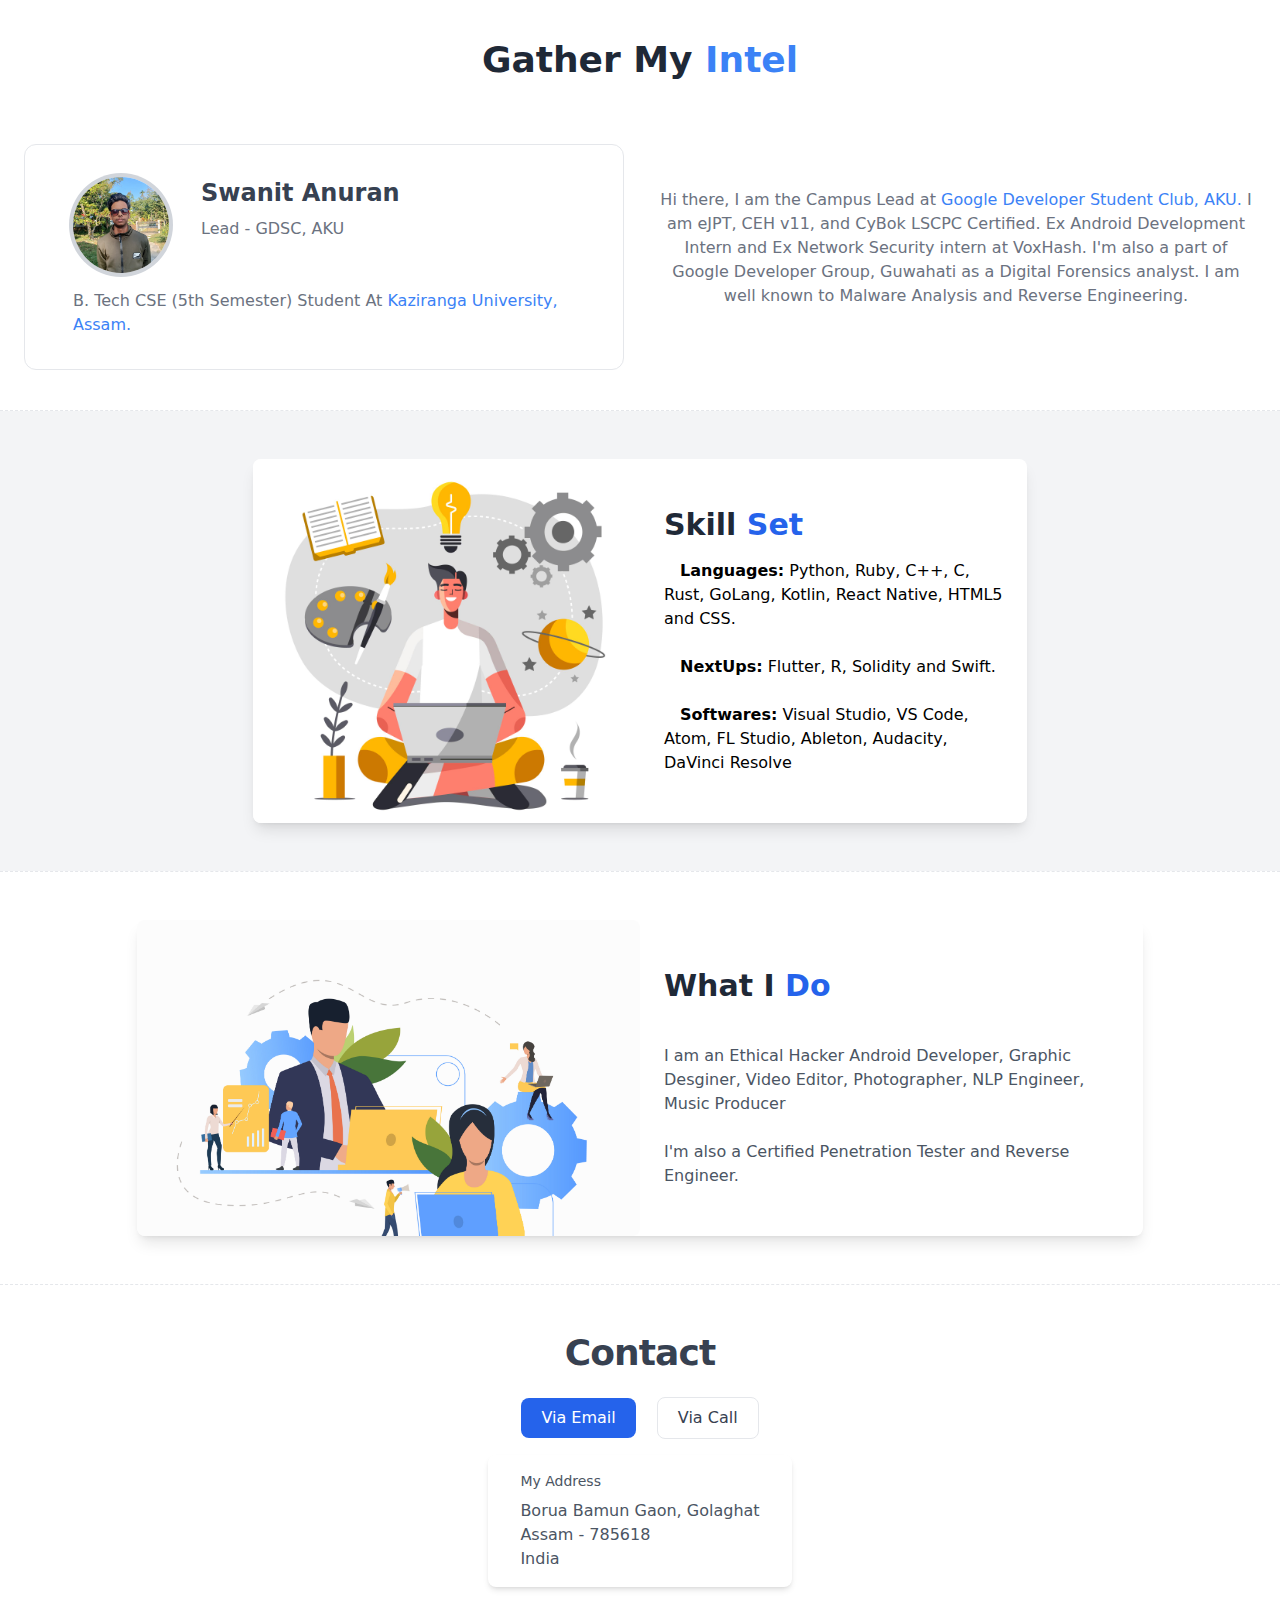
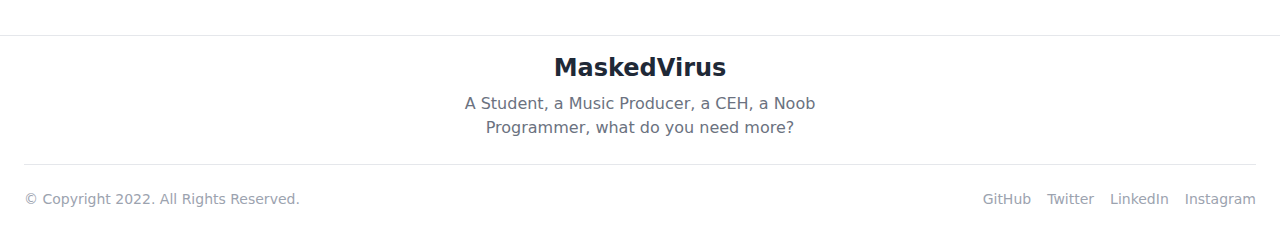
<file: index.html>
<!DOCTYPE html>
<html lang="en">

<head>
    <meta charset="UTF-8">
    <meta http-equiv="X-UA-Compatible" content="IE=edge">
    <meta name="viewport" content="width=device-width, initial-scale=1.0">
    <title>MaskedVirus</title>
    <link rel="stylesheet" href="tailwind.css">
    <link href="https://fonts.googleapis.com/css2?family=Roboto+Mono&display=swap&family=Roboto&display=swap"
        rel="stylesheet">
</head>

<body class="font-robotoMono">
    <section class="min-h-screen bg-white dark:bg-gray-900">
        <div class="container px-6 py-10 mx-auto">
            <h1 class="text-3xl font-semibold text-center text-gray-800 capitalize lg:text-4xl dark:text-white">
                Gather
                my
                <span class="text-blue-500">Intel</span>
            </h1>

            <div class="grid grid-cols-1 gap-8 mt-8 xl:mt-16 md:grid-cols-2 xl:grid-cols-2">
                <div
                    class="px-12 py-8 transition-colors duration-200 transform border cursor-pointer rounded-xl hover:border-transparent group hover:bg-blue-900 dark:border-gray-700 dark:hover:border-transparent">
                    <div class="flex flex-col sm:-mx-4 sm:flex-row">
                        <img class="flex-shrink-0 object-cover w-24 h-24 rounded-full sm:mx-4 ring-4 ring-gray-300 select-none"
                            src="assets/profile.jpg" alt="">

                        <div class="mt-4 sm:mx-4 sm:mt-0">
                            <h1
                                class="text-xl font-sans font-semibold text-gray-700 capitalize md:text-2xl dark:text-white group-hover:text-white">
                                Swanit Anuran</h1>

                            <p class="mt-2 text-gray-500 capitalize dark:text-gray-300 group-hover:text-gray-300">
                                Lead - GDSC, AKU
                            </p>
                        </div>
                    </div>

                    <p class="mt-4 font-sans text-gray-500 capitalize dark:text-gray-300 group-hover:text-gray-300">
                        B. Tech CSE (5th Semester) Student at
                        <a class="text-blue-500 dark:text-orange-400" href="https://kazirangauniversity.in/"
                            target="_blank" rel="noopener noreferrer">
                            Kaziranga University, Assam.
                        </a>
                    </p>
                </div>
                <p class="max-w-2xl mx-auto my-6 text-center text-gray-500 dark:text-gray-300 lg:pt-5">
                    Hi there, I am the Campus Lead at
                    <a class="text-blue-500 dark:text-orange-400"
                        href="https://gdsc.community.dev/the-assam-kaziranga-university-jorhat/" target="_blank"
                        rel="noopener noreferrer">
                        Google Developer Student Club, AKU.
                    </a>
                    I am eJPT, CEH v11, and CyBok
                    LSCPC Certified.
                    Ex Android Development Intern and Ex Network Security intern at VoxHash. I'm also a
                    part of Google Developer Group, Guwahati as a Digital Forensics analyst.
                    I am well known to Malware Analysis and Reverse Engineering.
                </p>
            </div>
        </div>

        <hr class="border-dashed hover:border-dotted h-0">

        <div class="bg-gray-100 dark:bg-gray-900 lg:py-12 lg:flex lg:justify-center">
            <div class="bg-white dark:bg-gray-800 lg:mx-8 lg:flex lg:max-w-5xl lg:shadow-lg lg:rounded-lg">
                <div class="lg:w-1/2">
                    <div class="h-64 bg-cover lg:rounded-lg lg:h-full"
                        style="background-image:url('assets/skills.jpg')">
                    </div>
                </div>

                <div class="max-w-xl px-6 py-12 lg:max-w-5xl lg:w-1/2">
                    <h2 class="text-2xl font-roboto font-bold text-gray-800 dark:text-white md:text-3xl">Skill
                        <span class="text-blue-600 dark:text-blue-400">Set</span>
                    </h2>
                    <p class="mt-4 text-gray-600 dark:text-gray-400">
                    <ul class="dark:text-gray-300">
                        <li>
                            <span
                                class="text-base pl-4 text-black capitalize dark:text-gray-300 font-semibold font-roboto">Languages:</span>
                            Python, Ruby, C++, C, Rust, GoLang, Kotlin, React Native, HTML5 and CSS.
                        </li>
                        <br>
                        <li>
                            <span
                                class="text-base pl-4 text-black capitalize dark:text-gray-300 font-semibold font-roboto">NextUps:</span>
                            Flutter, R, Solidity and Swift.
                        </li>
                        <br>
                        <li>
                            <span
                                class="text-base pl-4 text-black capitalize dark:text-gray-300 font-semibold font-roboto">Softwares:</span>
                            Visual Studio, VS Code, Atom, FL Studio, Ableton, Audacity, DaVinci Resolve

                        </li>
                    </ul>
                    </p>
                </div>
            </div>
        </div>

        <hr class="border-dashed hover:border-dotted h-0">

        <div class="bg-gray-50 dark:bg-gray-900 lg:py-12 lg:flex lg:justify-center">
            <div class="bg-white dark:bg-gray-800 lg:mx-8 lg:flex lg:max-w-5xl lg:shadow-lg lg:rounded-lg">
                <div class="lg:w-1/2">
                    <div class="h-64 bg-cover lg:rounded-lg lg:h-full"
                        style="background-image:url('assets/what-i-do.jpg')">
                    </div>
                </div>

                <div class="max-w-xl px-6 py-12 lg:max-w-5xl lg:w-1/2">
                    <h2 class="text-2xl font-roboto font-bold text-gray-800 dark:text-white md:text-3xl">What I
                        <span class="text-blue-600 dark:text-blue-400">Do</span>
                    </h2>
                    <p class="mt-4 text-gray-600 dark:text-gray-400">
                        <br>
                                I am an Ethical Hacker
                                Android Developer, Graphic Desginer, Video Editor, Photographer,
                                NLP Engineer, Music Producer<br><br>I'm also a Certified Penetration Tester and Reverse Engineer.
                    </ul>
                    </p>
                </div>
            </div>
        </div>

        <hr class="border-dashed hover:border-dotted h-0">

        <div class="bg-white dark:bg-gray-900">
            <div class="container flex flex-col items-center px-4 py-12 mx-auto text-center">
                <h2 class="text-3xl font-roboto font-semibold tracking-tight text-gray-700 sm:text-4xl dark:text-white">
                    Contact
                </h2>

                <div class="mt-6 sm:-mx-2">
                    <div class="inline-flex w-full sm:w-auto sm:mx-2">
                        <a href="mailto:maskedvirus@owo.family"
                            class="inline-flex items-center justify-center w-full px-5 py-2 text-white bg-blue-600 rounded-lg hover:bg-blue-500 focus:ring focus:ring-blue-300 focus:ring-opacity-80 select-none">
                            Via Email
                        </a>
                    </div>

                    <div class="inline-flex w-full mt-4 sm:w-auto sm:mx-2 sm:mt-0">
                        <a href="tel:+918471986065"
                            class="inline-flex items-center justify-center w-full px-5 py-2 text-gray-700 transition-colors duration-150 transform bg-white border border-gray-200 rounded-lg dark:bg-gray-900 dark:border-gray-700 hover:bg-gray-100 dark:text-white sm:w-auto dark:hover:bg-gray-800 dark:ring-gray-700 focus:ring focus:ring-gray-200 focus:ring-opacity-80 select-none">
                            Via Call
                        </a>
                    </div>

                    <div class="max-w-2xl mt-4 px-8 py-4 mx-auto bg-white rounded-lg shadow-md dark:bg-gray-800">
                        <div class="flex items-center justify-between">
                            <span class="text-sm font-light text-gray-600 dark:text-gray-400 select-none">My
                                Address</span>
                        </div>

                        <p class="mt-2 text-gray-600 dark:text-gray-300 text-left">
                            Borua Bamun Gaon, Golaghat
                            <br>
                            Assam - 785618
                            <br>
                            India
                        </p>
                    </div>
                </div>
            </div>
        </div>
    </section>
    <hr class="border-solid hover:border-dashed h-0">

    <footer class="bg-white dark:bg-gray-800">
        <div class="container px-6 py-4 mx-auto">
            <div class="text-center">
                <a href="#"
                    class="text-2xl font-bold text-gray-800 dark:text-white hover:text-gray-700 dark:hover:text-gray-300">MaskedVirus</a>

                <p class="max-w-md mx-auto mt-2 text-gray-500 dark:text-gray-400">A Student, a Music Producer, a CEH, a
                    Noob Programmer, what do you need more?</p>
            </div>

            <hr class="my-6 border-gray-200 dark:border-gray-700" />

            <div class="flex flex-col items-center sm:flex-row sm:justify-between">
                <p class="text-sm text-gray-400">© Copyright 2022. All Rights Reserved.</p>

                <div class="flex mt-3 -mx-2 sm:mt-0">
                    <a href="https://github.com/swatv3nub" rel="noopener noreferrer" target="_blank"
                        class="mx-2 text-sm text-gray-400 hover:text-gray-500 dark:hover:text-gray-300"
                        aria-label="GitHub"> GitHub </a>

                    <a href="https://twitter.com/i_maskedvirus" rel="noopener noreferrer" target="_blank"
                        class="mx-2 text-sm text-gray-400 hover:text-gray-500 dark:hover:text-gray-300"
                        aria-label="Twitter"> Twitter </a>

                    <a href="https://in.linkedin.com/in/maskedvirus" rel="noreferrer noopener" target="_blank"
                        class="mx-2 text-sm text-gray-400 hover:text-gray-500 dark:hover:text-gray-300"
                        aria-label="LinkedIn"> LinkedIn </a>
                    <a href="https://instagram.com/maskedvirus" rel="noreferrer noopener" target="_blank"
                        class="mx-2 text-sm text-gray-400 hover:text-gray-500 dark:hover:text-gray-300"
                        aria-label="Instagram"> Instagram </a>
                </div>
            </div>
        </div>
    </footer>

</body>

</html>
</file>
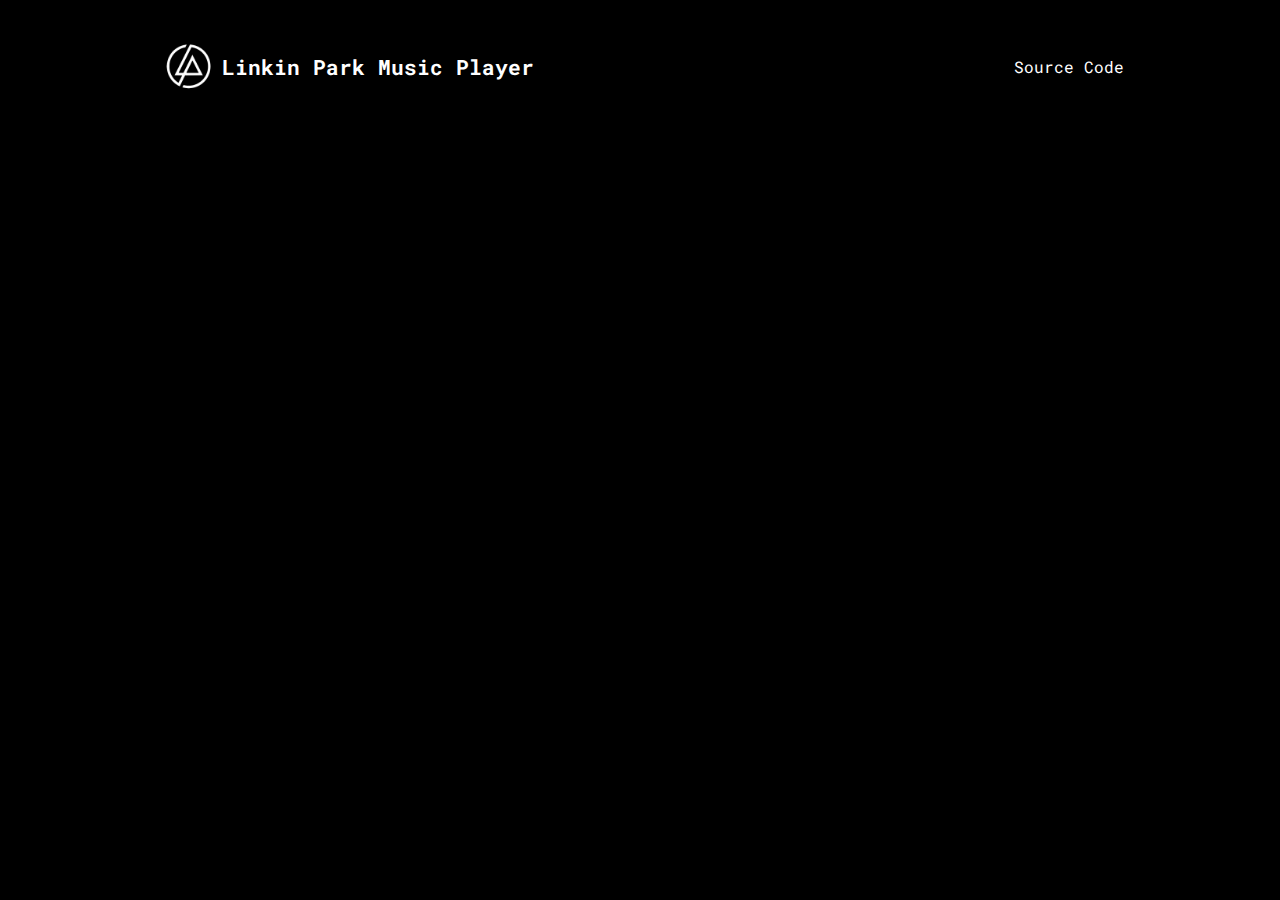
<file: music/index.html>
<!DOCTYPE html>
<html lang="en">
<head>
    <meta charset="UTF-8">
    <meta http-equiv="X-UA-Compatible" content="IE=edge">
    <meta name="viewport" content="width=device-width, initial-scale=1.0">
    <title>Linkin Park Music Player</title>
    <link href="/music/Logo.png" rel="icon">
    <link rel="stylesheet" href="Style.css">
</head>
<body>`
    <nav>
        <ul class="nav-ul">
            <li class="brand"><img src="/music/Logo.png" alt="Linkin Park">Linkin Park Music Player</li>
            <li><a href="https://github.com/swatv3nub/swatv3nub.github.io/blob/Alpha/music">Source Code</a></li>
        </ul>
    </nav>
</file>
<file: music/Style.css>
@import url('https://fonts.googleapis.com/css2?family=Roboto+Mono&display=swap&family=Roboto&display=swap');

body {
    background-color: rgb(0, 0, 0);      /*for background color */ 
}

* {
    margin: 0;
    padding: 0;
}

nav {
   font-family: 'Roboto Mono', monospace;
   position: sticky;
   top: 0;
   z-index: +2;
}

nav ul{
    display: flex;
    align-items: center;
    list-style-type: none;                /*for detailuing the navbar ul */ 
    height: 65px;
    background-color: black;
    color: white;
}


nav ul li{
    padding: 0 12px;
}

.brand img{
    width: 50px;                            /*set the image */ 
    padding: 0 8px;  
}

.brand {
    display: flex;
    align-items: center;                   /*set The text of Spotify */ 
    font-weight: bolder;
    font-size: 1.3rem;         
}


.container{
    min-height: 70vh;
    background-color: black;
    color: white;
    font-family: 'Roboto Mono', monospace;
    display: flex;
    width: 75%;
    margin: 23px auto;                /* to Point the mid */
    border-radius: 20px;
    padding: 34px;
    background-image: url('bg2.png');
    background-position: center;
}

.bottom{
    font-family: 'Roboto Mono', monospace;
    position: sticky;
    bottom: 0;
    height: 100px;
    background-color: black;
    color: white;
    display: flex;
    justify-content: center;
    align-items: center;
    flex-direction: column;         /* To Change The Play Pause Direction */
    
}

.icons{
    margin-top: 12px;
}

.icons i{
    padding: 8px;
    cursor: pointer;
}

#myProgressBar{
    width: 100vh;
}

.songItemContainer{
    padding:0 1.4rem;
}
.songItemContainer{
    overflow: hidden;
    margin-top: 70px;
}
.songItem:hover{
    transform: scale(1.075);
    transition: all .8s ease;
    color: rgb(94, 9, 172);
}
.songItem{
    height: 45px;
    display: flex;
    background-color: white;
    color: black;
    margin: 12px 0;
    justify-content: space-between;
    align-items: center;
    border-radius: 34px;
    transition: all .8s ease;
}

.songItem i{
    transform: scale(2);
    position: relative;
    right: 1.2rem;
}

.songItem img{
      width: 36px;
      margin: 0px;
      border-radius: 50px;
      position: relative;
      left: .5rem;
}
.nav-ul{
    display: flex;
    justify-content: space-between;
    padding: 1rem 9rem;
}

.timestamps{
    margin: 0 23px;
    cursor: pointer;
}

.timestamps i{
    cursor: pointer;
}

.songInfo{
    position: absolute;
    left: 9vw;
}

.songInfo img{
   height: 60px;
    width: 80px; 
    opacity: 0;
    transition: opacity is ease-in;  
}

a {
    color: white;
    text-decoration: none;
}
</file>
